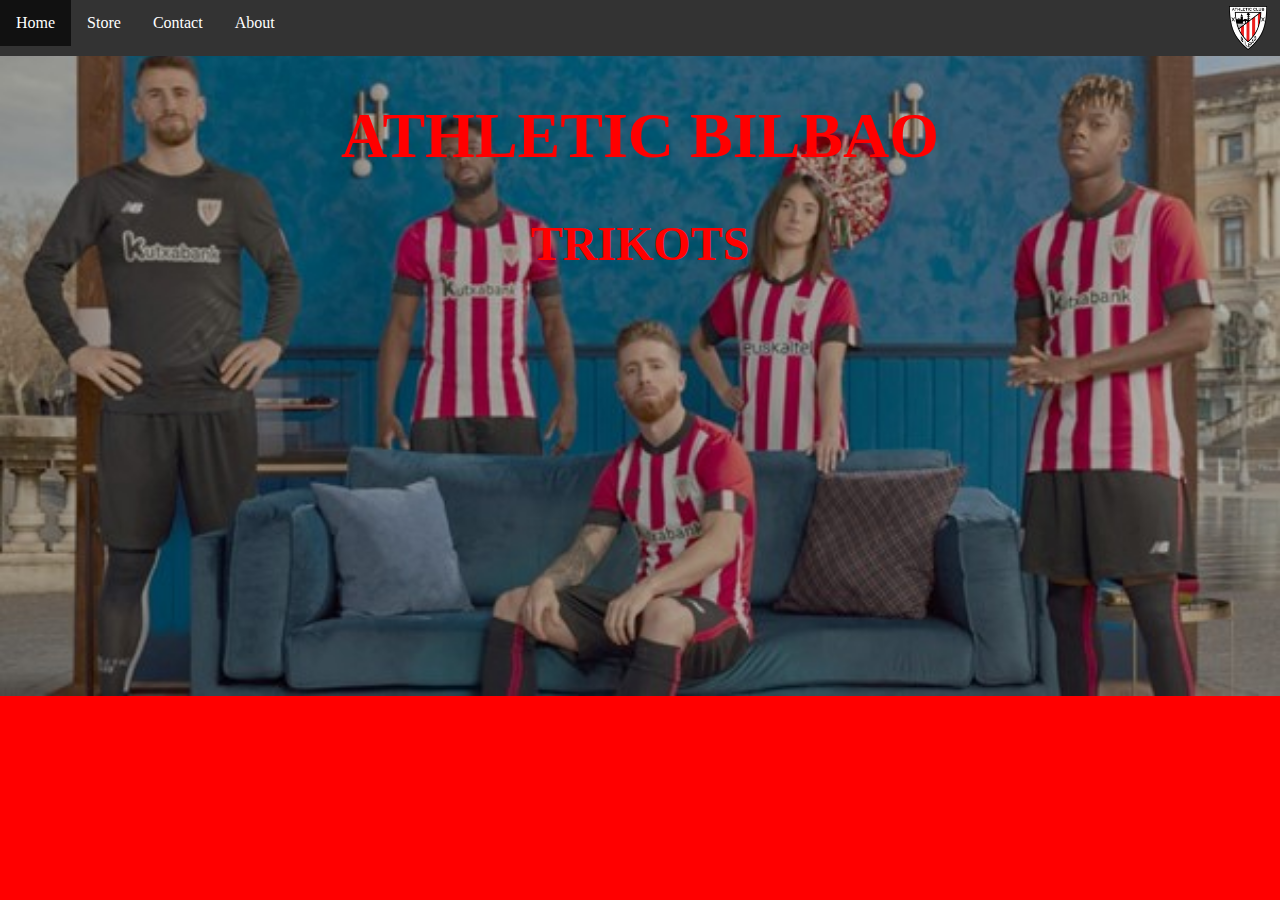
<file: Webshop/index.html>
<!DOCTYPE html>
<html lang="en">
<head>
    <meta charset="UTF-8">
    <meta http-equiv="X-UA-Compatible" content="IE=edge">
    <meta name="viewport" content="width=device-width, initial-scale=1.0">
    <link rel="stylesheet" href="/Webshop/style.css">
    <title>ATH-TRIKOTS</title>
</head>
<body class="bodyHome">
    <ul>
        <img src="/Webshop/image/Club_Athletic_Bilbao_logo.svg.png" class="logoNav">
        <li><a href="/Webshop/">Home</a></li>
        <li><a href="/Webshop/shop/">Store</a></li>
        <li><a href="/Webshop/contact/">Contact</a></li>
        <li><a href="/Webshop/about/">About</a></li>
    </ul>
    <div class="main">
        <h1>ATHLETIC BILBAO</h1>
        <h2>TRIKOTS</h2>
    </div>
</body>
</html>
</file>
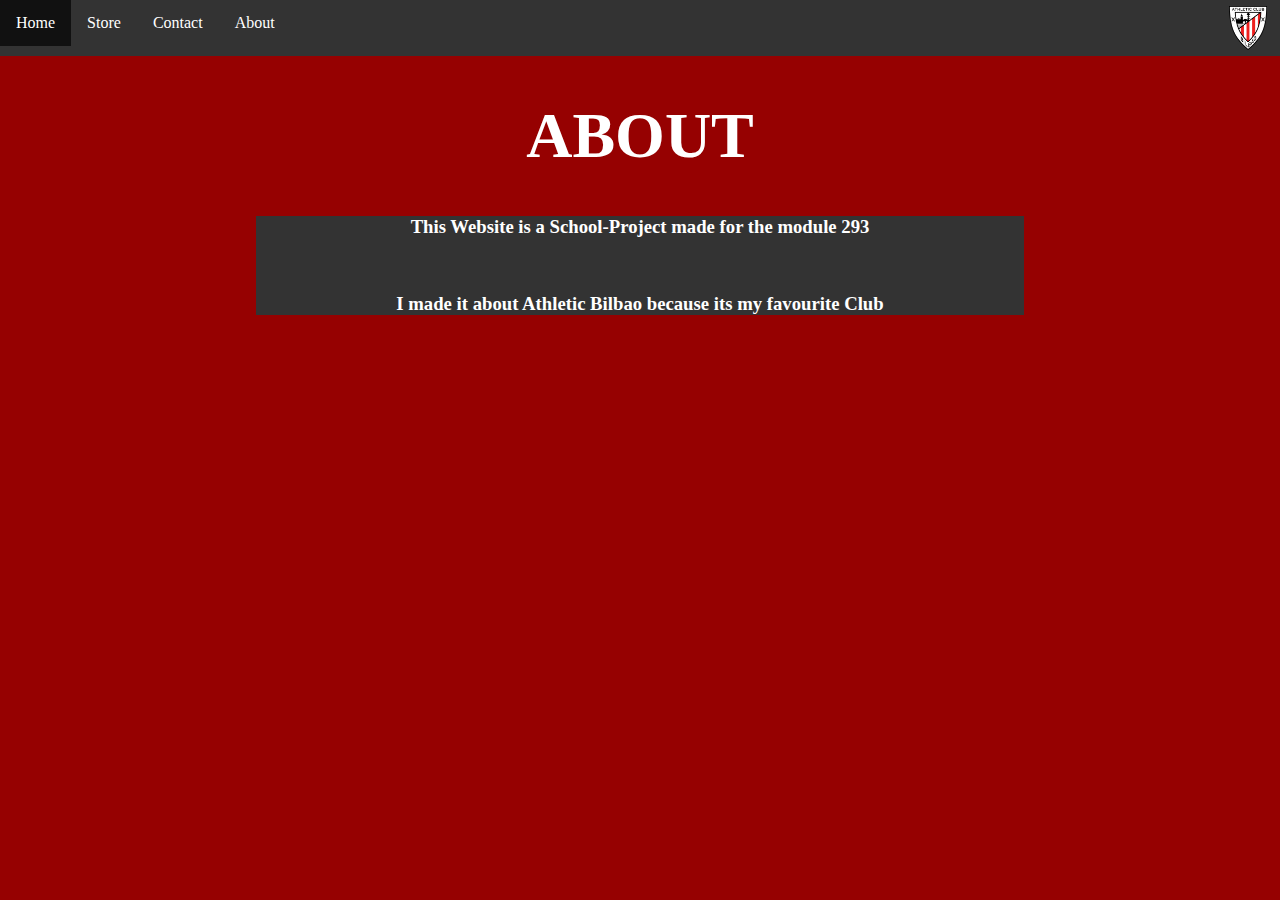
<file: Webshop/about/index.html>
<!DOCTYPE html>
<html lang="en">
<head>
    <meta charset="UTF-8">
    <meta http-equiv="X-UA-Compatible" content="IE=edge">
    <meta name="viewport" content="width=device-width, initial-scale=1.0">
    <link rel="stylesheet" href="/Webshop/style.css">
    <title>ATH-TRIKOTS</title>
</head>
<body class="formBody">
    <ul>
        <img src="/Webshop/image/Club_Athletic_Bilbao_logo.svg.png" class="logoNav">
        <li><a href="/Webshop/">Home</a></li>
        <li><a href="/Webshop/shop/">Store</a></li>
        <li><a href="/Webshop/contact/">Contact</a></li>
        <li><a href="/Webshop/about/">About</a></li>
    </ul>
    <h1 class="aboutTitle">ABOUT</h1>
<div class="aboutDiv">
    <h3 class="aboutText">This Website is a School-Project made for the module 293</h3><br>
    <h3 class="aboutText">I made it about Athletic Bilbao because its my favourite Club</h3>
</div>
</body>
</html>
</file>
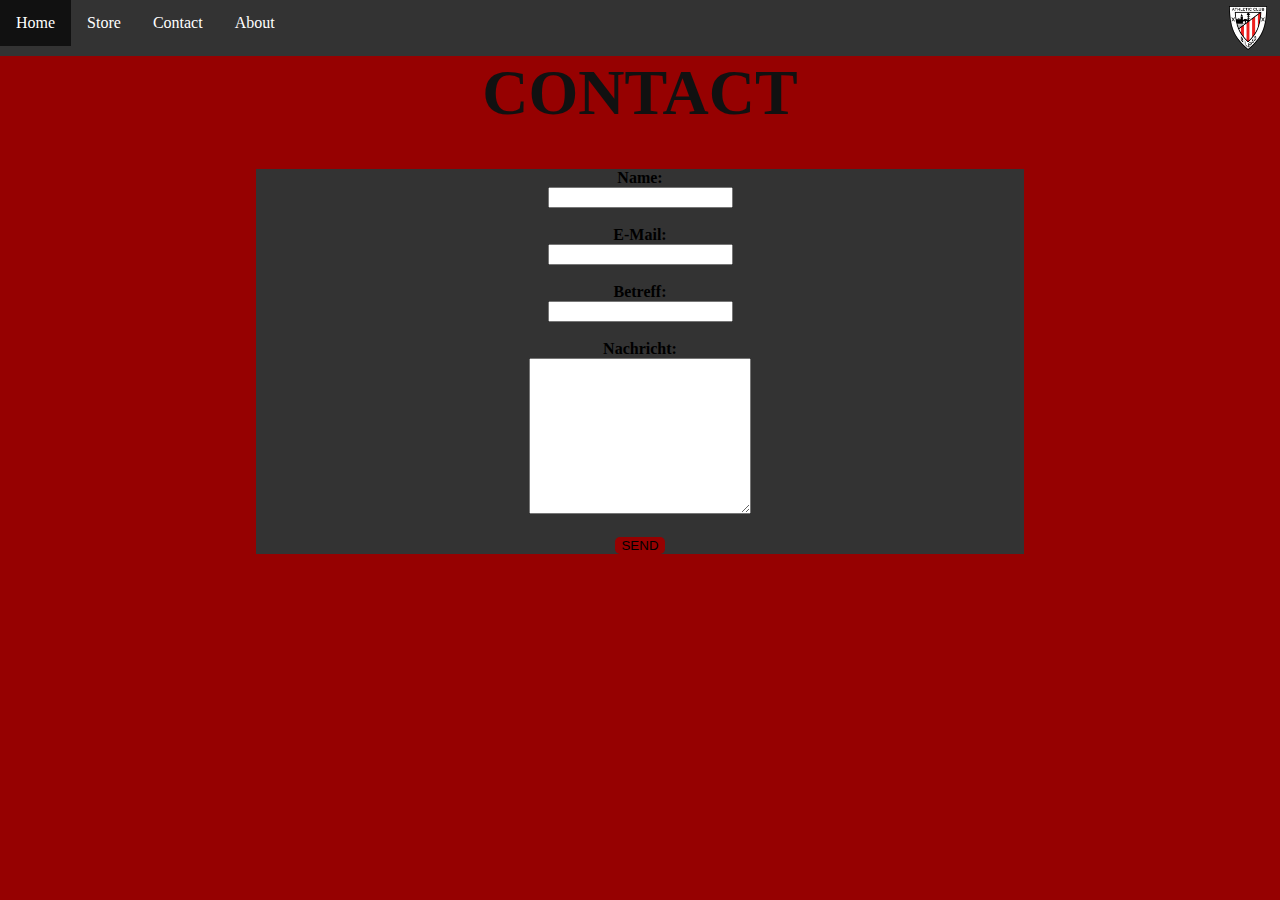
<file: Webshop/contact/index.html>
<!DOCTYPE html>
<html lang="en">
<head>
    <meta charset="UTF-8">
    <meta http-equiv="X-UA-Compatible" content="IE=edge">
    <meta name="viewport" content="width=device-width, initial-scale=1.0">
    <link rel="stylesheet" href="/Webshop/style.css">
    <title>ATH-TRIKOTS</title>
</head>
<body class="formBody">
    <ul>
        <img src="/Webshop/image/Club_Athletic_Bilbao_logo.svg.png" class="logoNav">
        <li><a href="/Webshop/">Home</a></li>
        <li><a href="/Webshop/shop/">Store</a></li>
        <li><a href="/Webshop/contact/">Contact</a></li>
        <li><a href="/Webshop/about/">About</a></li>
    </ul>
    <h1 class="formTitle">CONTACT</h1>
<div class="formDiv">
    <form method="post" action="send_email.php">
        <label for="Name"><b>Name:</b></label><br>
        <input type="text" id="Name" name="Name"><br><br>

        <label for="Email"><b>E-Mail:</b></label><br>
        <input type="text" id="Email" name="Email"><br><br>

        <label for="Betreff"><b>Betreff:</b></label><br>
        <input type="text" id="Betreff" name="Betreff"><br><br>

        <label for="Nachricht"><b>Nachricht:</b></label><br>
        <textarea id="Nachricht" name="Nachricht" rows="10" cols="25"></textarea> <br><br>

        <input type="submit" name="submit" value="SEND" class="formSend">
        </form>
    </div>
</body>
</html>
</file>
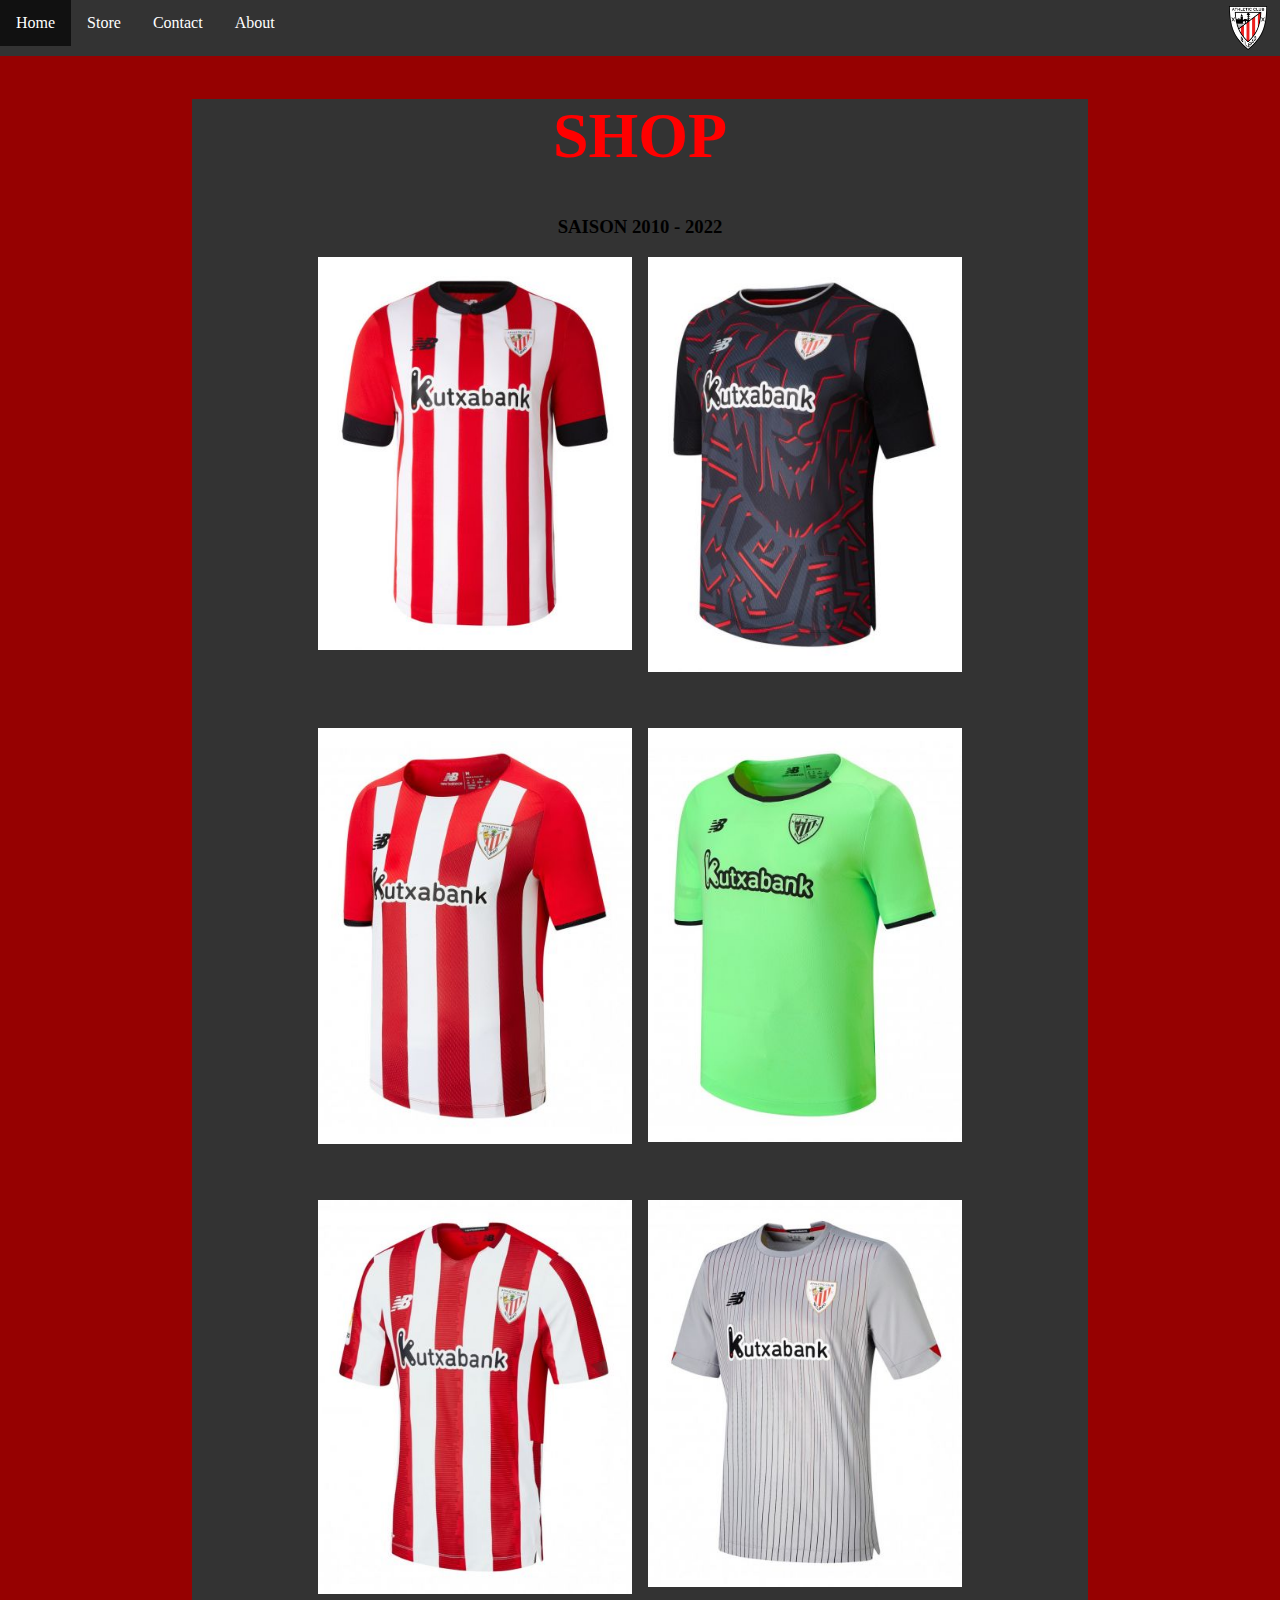
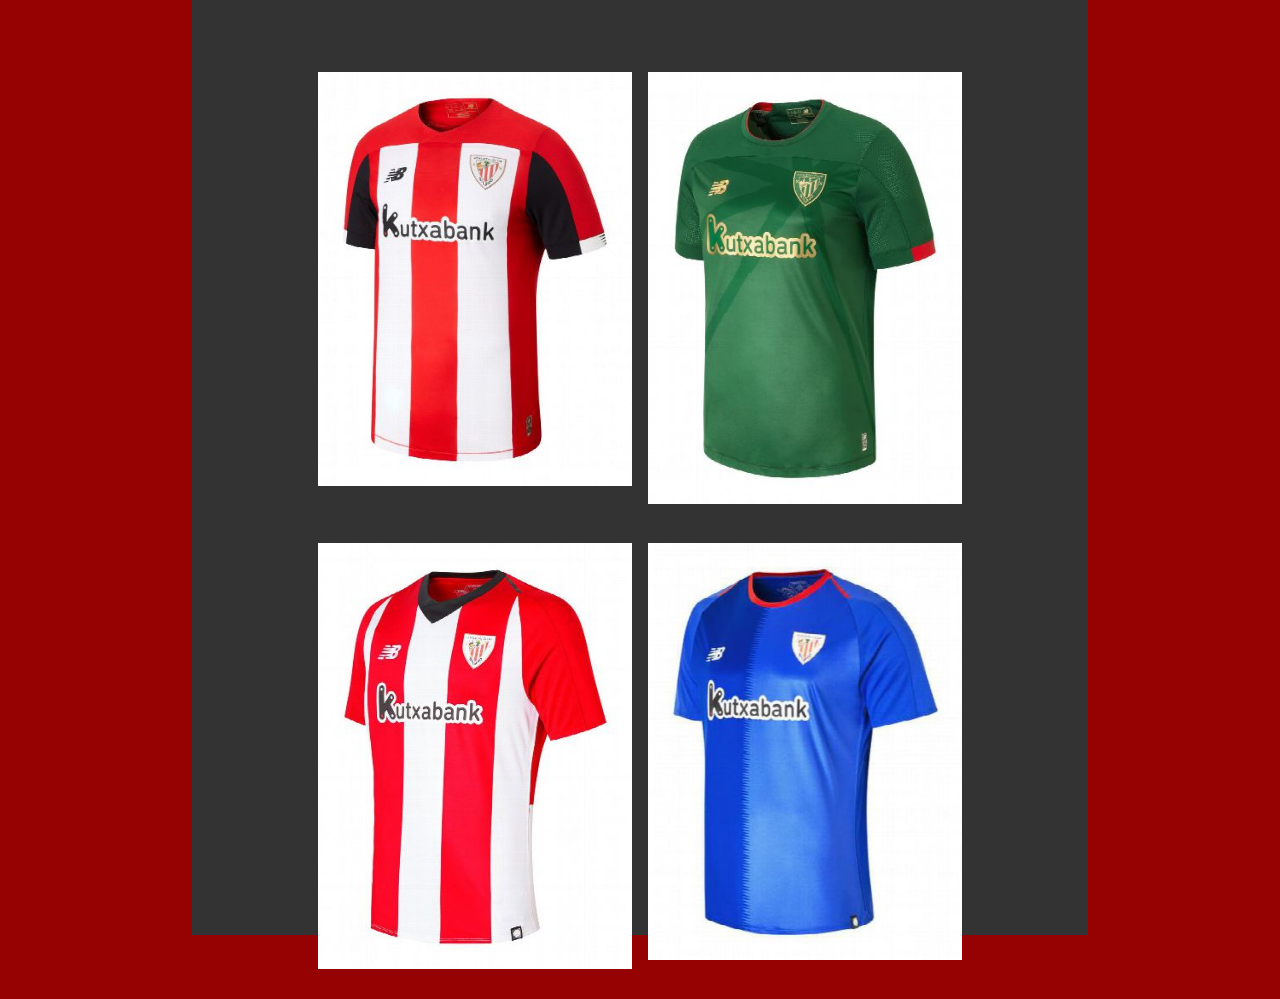
<file: Webshop/shop/index.html>
<!DOCTYPE html>
<html lang="en">
<head>
    <meta charset="UTF-8">
    <meta http-equiv="X-UA-Compatible" content="IE=edge">
    <meta name="viewport" content="width=device-width, initial-scale=1.0">
    <link rel="stylesheet" href="/Webshop/style.css">
    <title>ATH-TRIKOTS</title>
</head>
<body class="bodyShop">
    <header>
    <ul>
        <img src="/Webshop/image/Club_Athletic_Bilbao_logo.svg.png" class="logoNav">
            <li><a href="/Webshop/">Home</a></li>
            <li><a href="/Webshop/shop/">Store</a></li>
            <li><a href="/Webshop/contact/">Contact</a></li>
            <li><a href="/Webshop/about/">About</a></li>
        </ul>
    </header>
    <main class="shopMain">
        <div class="products">
            <h1>SHOP</h1>
            <h3>SAISON 2010 - 2022</h3>
            <div class="shop">
                <a href="/Webshop/shop/trikots/2223H.html"><img src="/Webshop/image/2223H.jpg"></a>
                <a href="/Webshop/shop/trikots/2223A.html"><img src="/Webshop/image/2223A.jpg"></a>
                <a href="/Webshop/shop/trikots/2122H.html"><img src="/Webshop/image/2122H.jpg"></a>
                <a href="/Webshop/shop/trikots/2122A.html"><img src="/Webshop/image/2122A.jpg"></a>
                <a href="/Webshop/shop/trikots/2021H.html"><img src="/Webshop/image/2021H.jpg"></a>
                <a href="/Webshop/shop/trikots/2021A.html"><img src="/Webshop/image/2021A.jpg"></a>
                <a href="/Webshop/shop/trikots/1920H.html"><img src="/Webshop/image/1920H.jpg"></a>
                <a href="/Webshop/shop/trikots/1920A.html"><img src="/Webshop/image/1920A.jpg"></a>
                <a href="/Webshop/shop/trikots/1819H.html"><img src="/Webshop/image/1819H.jpg"></a>
                <a href="/Webshop/shop/trikots/1819A.html"><img src="/Webshop/image/1819A.jpg"></a>
            </div>
        </div>
    </main>
</body>
</html>
</file>
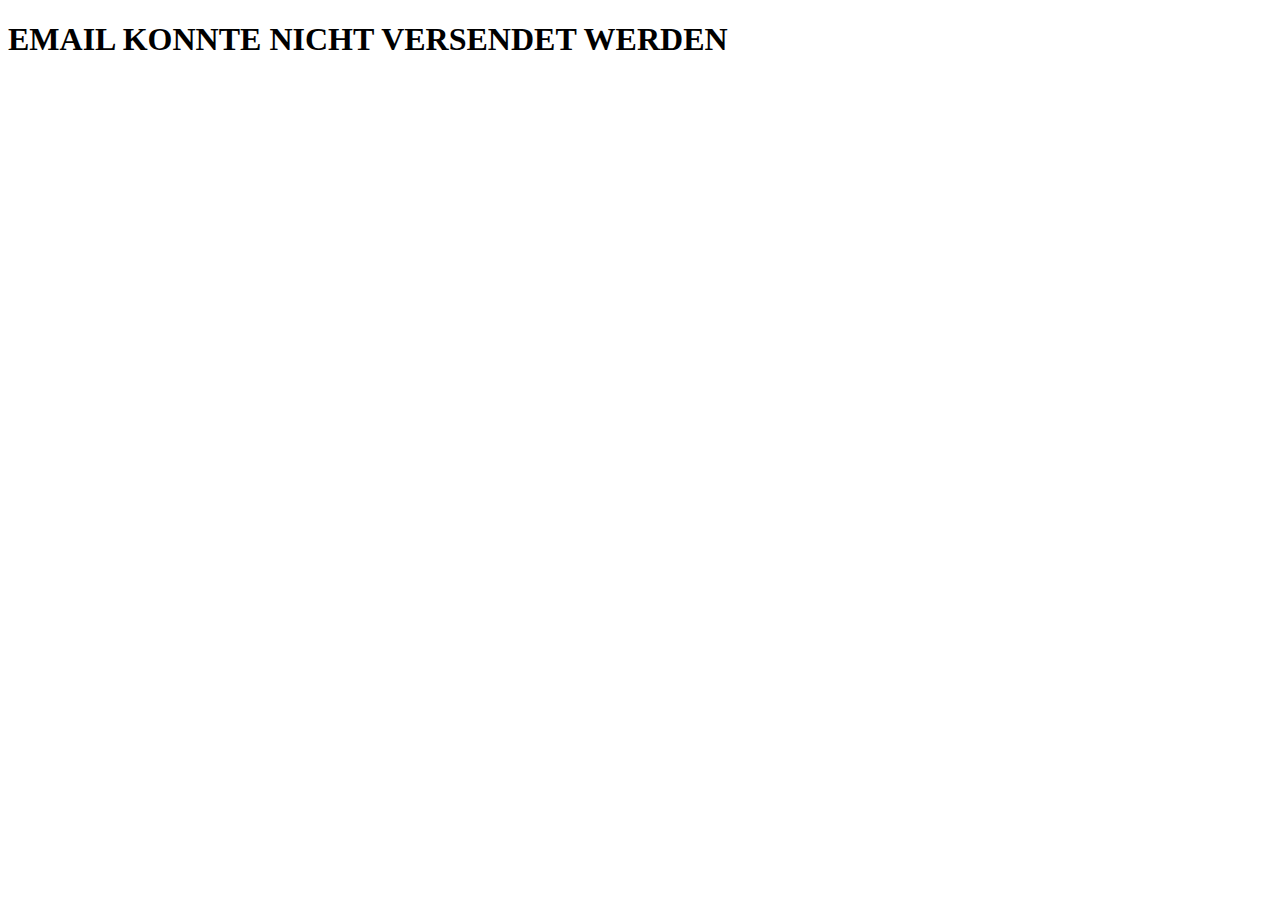
<file: Webshop/contact/fehler.html>
<!DOCTYPE html>
<html lang="en">
<head>
    <meta charset="UTF-8">
    <meta http-equiv="X-UA-Compatible" content="IE=edge">
    <meta name="viewport" content="width=device-width, initial-scale=1.0">
    <title>FEHLER</title>
</head>
<body>
    <h1>EMAIL KONNTE NICHT VERSENDET WERDEN</h1>
</body>
</html>
</file>
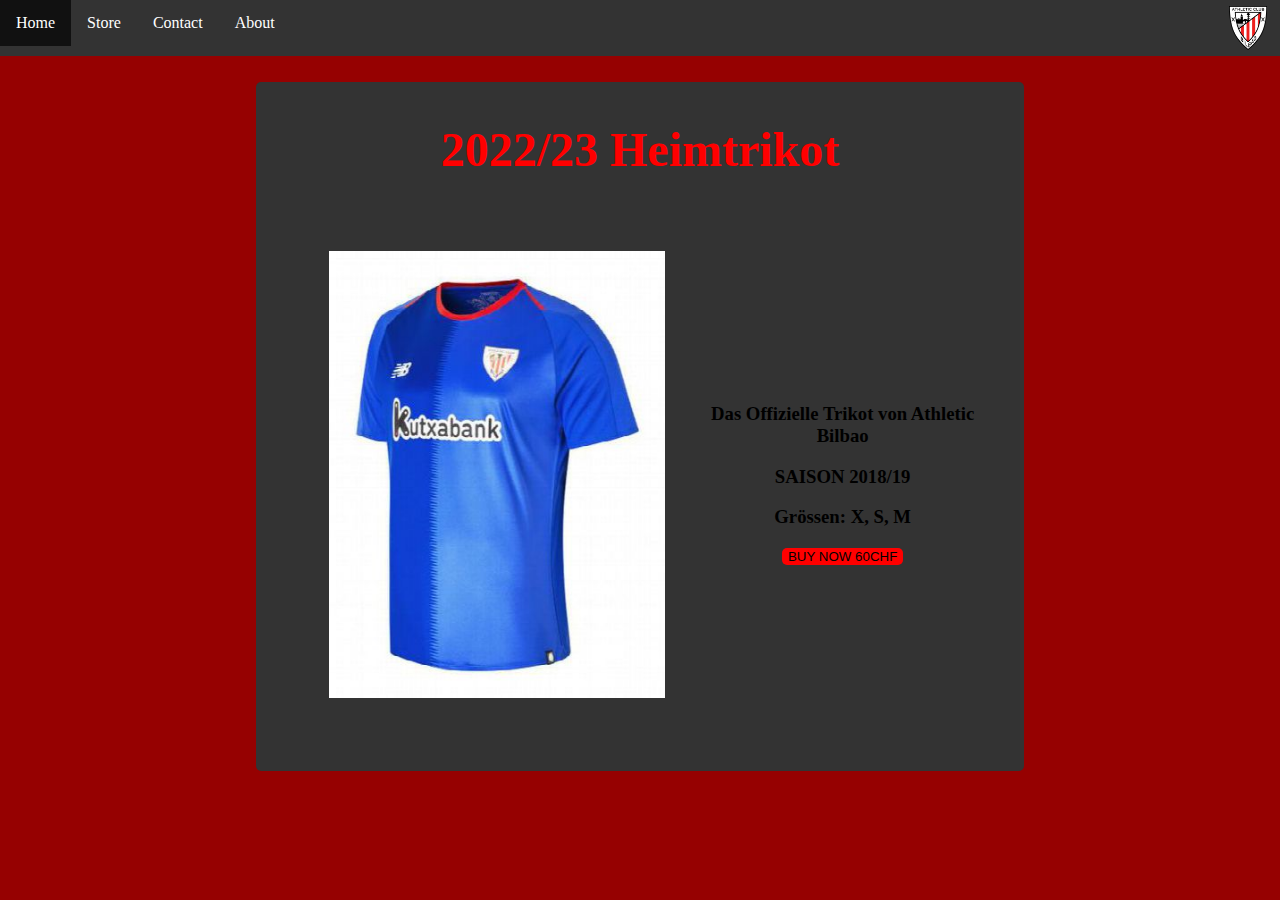
<file: Webshop/shop/trikots/1819A.html>
<!DOCTYPE html>
<html lang="en">
<head>
    <meta charset="UTF-8">
    <meta http-equiv="X-UA-Compatible" content="IE=edge">
    <meta name="viewport" content="width=device-width, initial-scale=1.0">
    <link rel="stylesheet" href="/Webshop/style.css">
    <title>ATH-TRIKOTS</title>
</head>
<body class="trikotBody">
    <header>
        <ul>
            <img src="/Webshop/image/Club_Athletic_Bilbao_logo.svg.png" class="logoNav">
            <li><a href="/Webshop/">Home</a></li>
            <li><a href="/Webshop/shop/">Store</a></li>
            <li><a href="/Webshop/contact/">Contact</a></li>
            <li><a href="/Webshop/about/">About</a></li>
            </ul>
    </header>

    <div class="buy">
        <h2>2022/23 Heimtrikot</h2>
        <div class="buydesc">
            <img class="trikot" src="/Webshop/image/1819A.jpg">
            <div class="desctext">
                <h3>Das Offizielle Trikot von Athletic Bilbao</h3>
                <h3>SAISON 2018/19</h3>
                <h3>Grössen: X, S, M</h4>
                <button class="buybutton">BUY NOW 60CHF</button>
            </div>
        </div>
    </div>
</body>
</html>
</file>
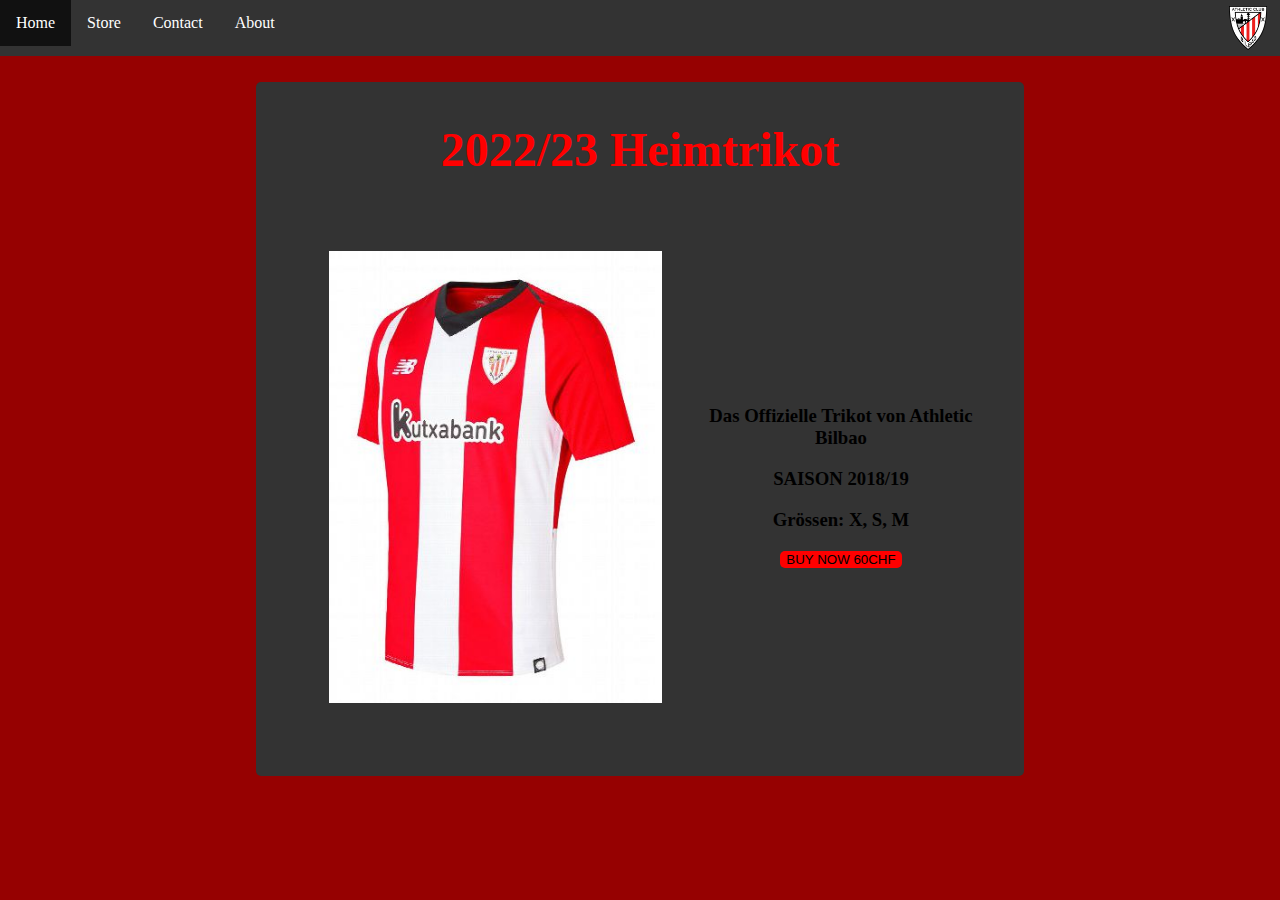
<file: Webshop/shop/trikots/1819H.html>
<!DOCTYPE html>
<html lang="en">
<head>
    <meta charset="UTF-8">
    <meta http-equiv="X-UA-Compatible" content="IE=edge">
    <meta name="viewport" content="width=device-width, initial-scale=1.0">
    <link rel="stylesheet" href="/Webshop/style.css">
    <title>ATH-TRIKOTS</title>
</head>
<body class="trikotBody">
    <header>
        <ul>
            <img src="/Webshop/image/Club_Athletic_Bilbao_logo.svg.png" class="logoNav">
            <li><a href="/Webshop/">Home</a></li>
            <li><a href="/Webshop/shop/">Store</a></li>
            <li><a href="/Webshop/contact/">Contact</a></li>
            <li><a href="/Webshop/about/">About</a></li>
            </ul>
    </header>

    <div class="buy">
        <h2>2022/23 Heimtrikot</h2>
        <div class="buydesc">
            <img class="trikot" src="/Webshop/image/1819H.jpg">
            <div class="desctext">
                <h3>Das Offizielle Trikot von Athletic Bilbao</h3>
                <h3>SAISON 2018/19</h3>
                <h3>Grössen: X, S, M</h4>
                <button class="buybutton">BUY NOW 60CHF</button>
            </div>
        </div>
    </div>
</body>
</html>
</file>
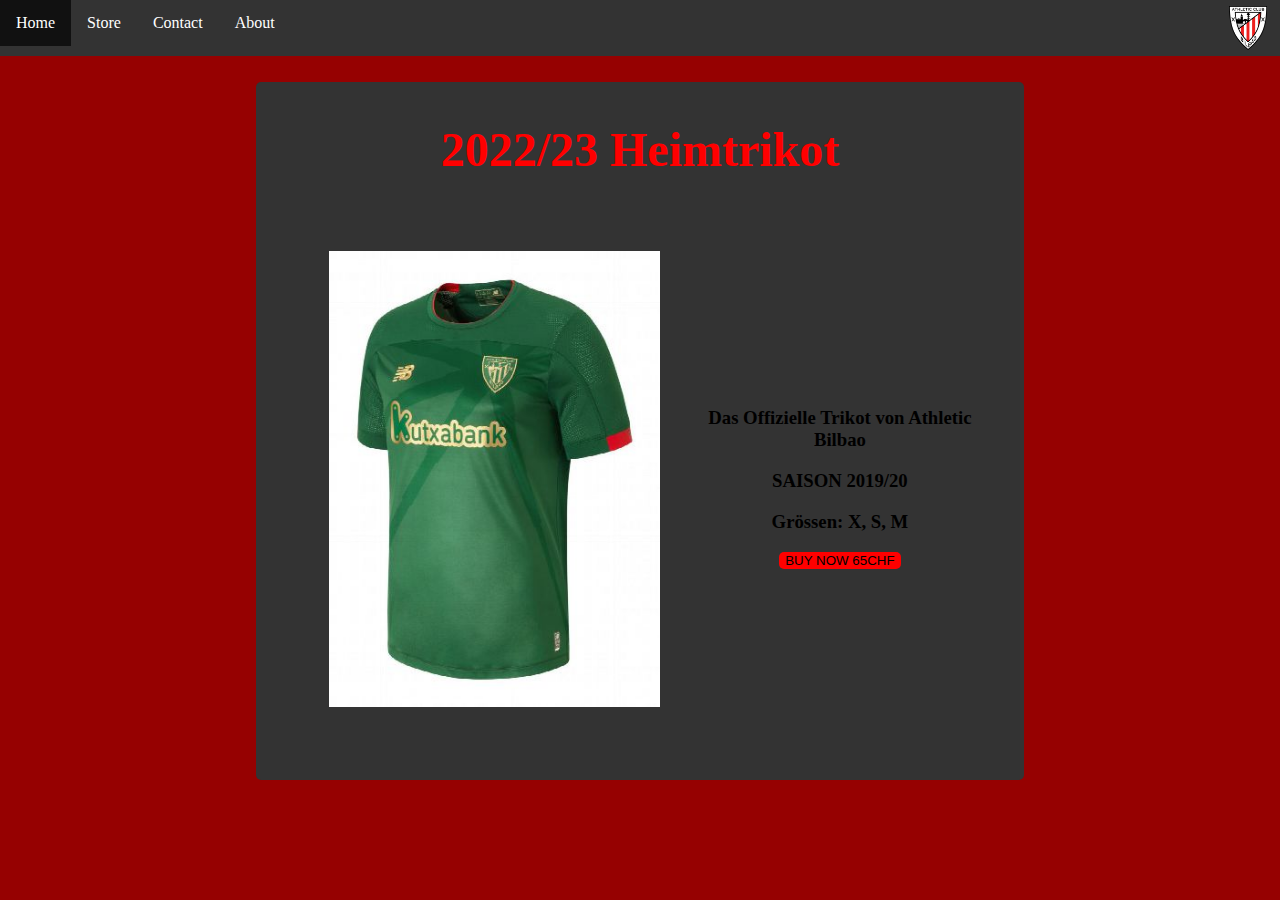
<file: Webshop/shop/trikots/1920A.html>
<!DOCTYPE html>
<html lang="en">
<head>
    <meta charset="UTF-8">
    <meta http-equiv="X-UA-Compatible" content="IE=edge">
    <meta name="viewport" content="width=device-width, initial-scale=1.0">
    <link rel="stylesheet" href="/Webshop/style.css">
    <title>ATH-TRIKOTS</title>
</head>
<body class="trikotBody">
    <header>
        <ul>
            <img src="/Webshop/image/Club_Athletic_Bilbao_logo.svg.png" class="logoNav">
            <li><a href="/Webshop/">Home</a></li>
            <li><a href="/Webshop/shop/">Store</a></li>
            <li><a href="/Webshop/contact/">Contact</a></li>
            <li><a href="/Webshop/about/">About</a></li>
            </ul>
    </header>

    <div class="buy">
        <h2>2022/23 Heimtrikot</h2>
        <div class="buydesc">
            <img class="trikot" src="/Webshop/image/1920A.jpg">
            <div class="desctext">
                <h3>Das Offizielle Trikot von Athletic Bilbao</h3>
                <h3>SAISON 2019/20</h3>
                <h3>Grössen: X, S, M</h4>
                <button class="buybutton">BUY NOW 65CHF</button>
            </div>
        </div>
    </div>
</body>
</html>
</file>
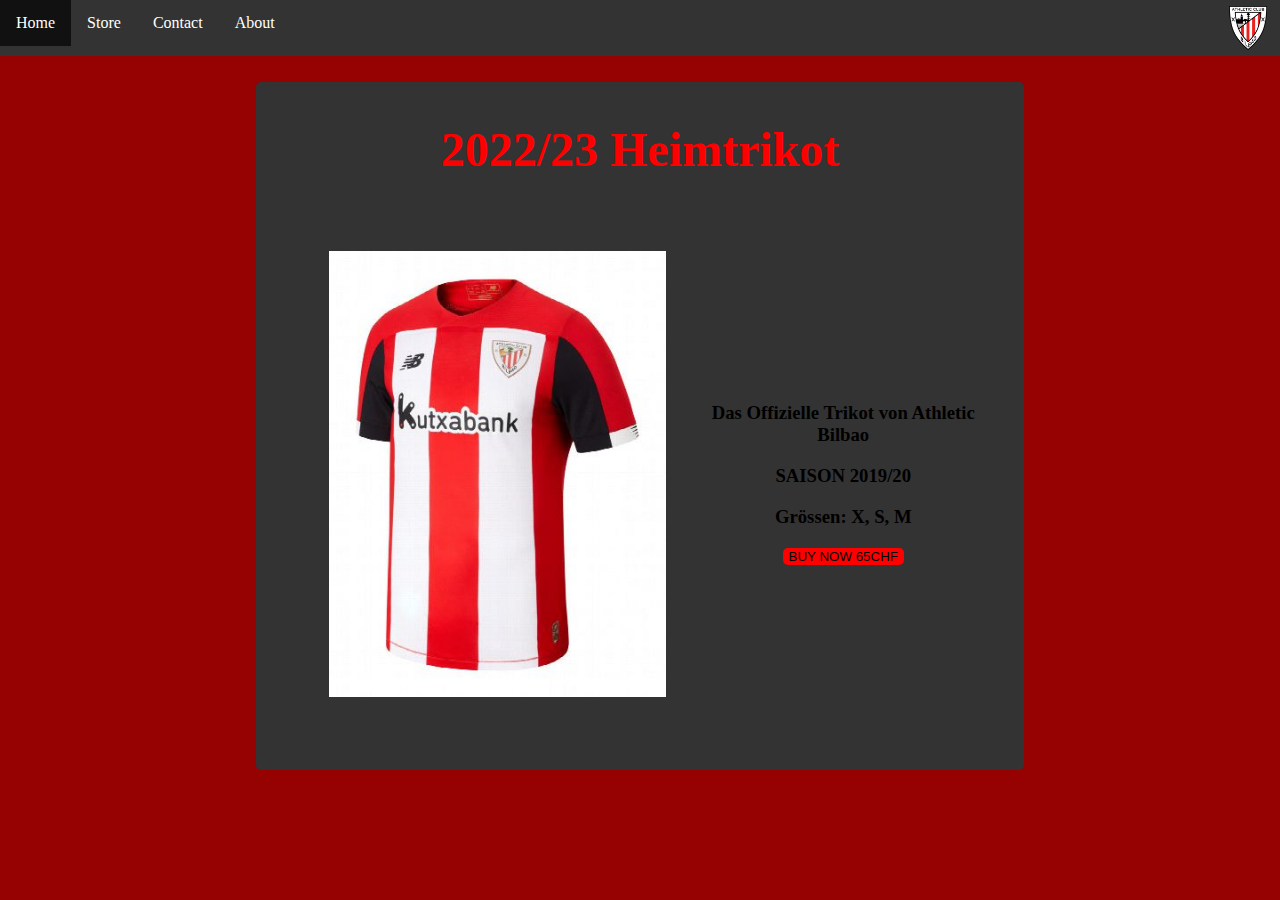
<file: Webshop/shop/trikots/1920H.html>
<!DOCTYPE html>
<html lang="en">
<head>
    <meta charset="UTF-8">
    <meta http-equiv="X-UA-Compatible" content="IE=edge">
    <meta name="viewport" content="width=device-width, initial-scale=1.0">
    <link rel="stylesheet" href="/Webshop/style.css">
    <title>ATH-TRIKOTS</title>
</head>
<body class="trikotBody">
    <header>
        <ul>
            <img src="/Webshop/image/Club_Athletic_Bilbao_logo.svg.png" class="logoNav">
            <li><a href="/Webshop/">Home</a></li>
            <li><a href="/Webshop/shop/">Store</a></li>
            <li><a href="/Webshop/contact/">Contact</a></li>
            <li><a href="/Webshop/about/">About</a></li>
            </ul>
    </header>

    <div class="buy">
        <h2>2022/23 Heimtrikot</h2>
        <div class="buydesc">
            <img class="trikot" src="/Webshop/image/1920H.jpg">
            <div class="desctext">
                <h3>Das Offizielle Trikot von Athletic Bilbao</h3>
                <h3>SAISON 2019/20</h3>
                <h3>Grössen: X, S, M</h4>
                <button class="buybutton">BUY NOW 65CHF</button>
            </div>
        </div>
    </div>
</body>
</html>
</file>
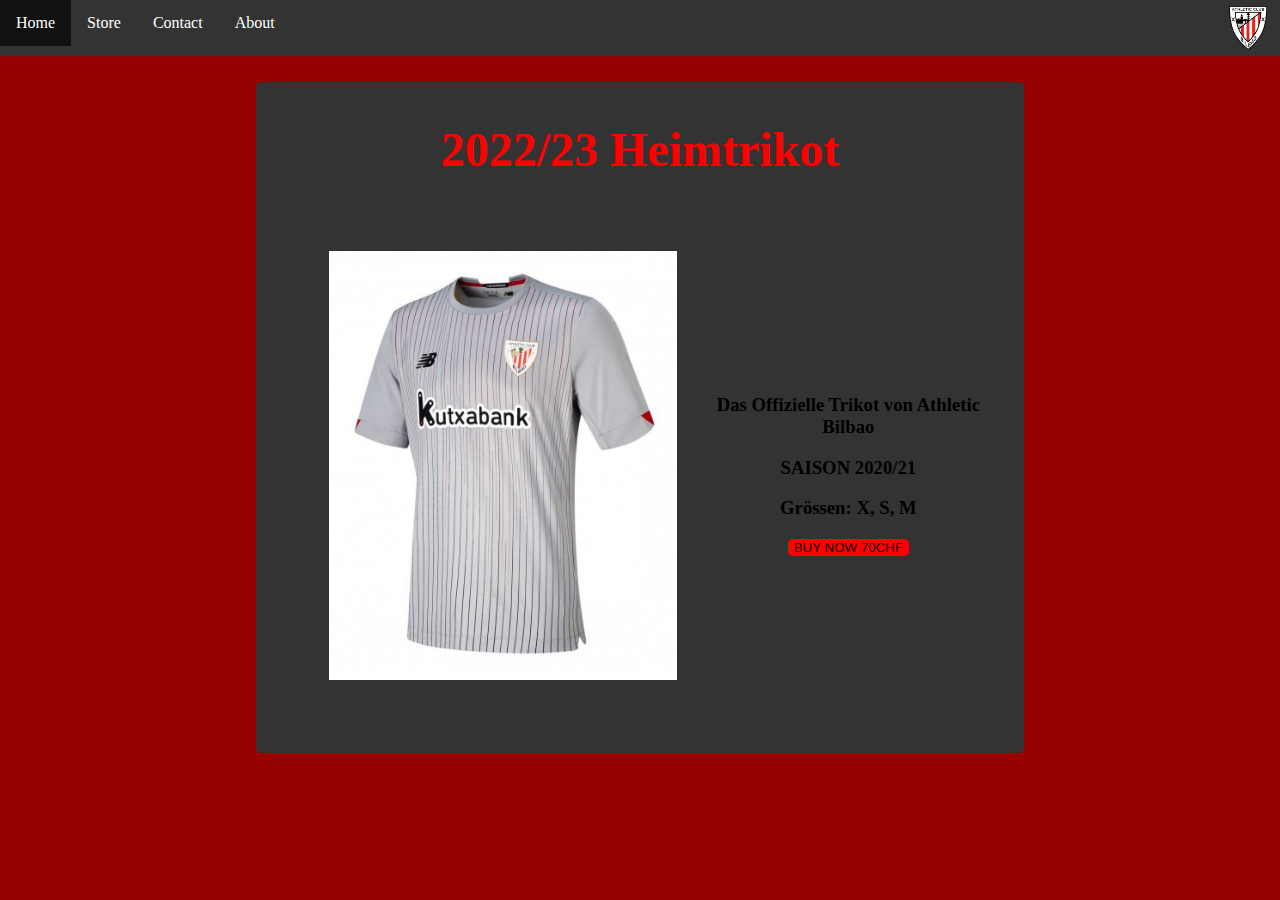
<file: Webshop/shop/trikots/2021A.html>
<!DOCTYPE html>
<html lang="en">
<head>
    <meta charset="UTF-8">
    <meta http-equiv="X-UA-Compatible" content="IE=edge">
    <meta name="viewport" content="width=device-width, initial-scale=1.0">
    <link rel="stylesheet" href="/Webshop/style.css">
    <title>ATH-TRIKOTS</title>
</head>
<body class="trikotBody">
    <header>
        <ul>
            <img src="/Webshop/image/Club_Athletic_Bilbao_logo.svg.png" class="logoNav">
            <li><a href="/Webshop/">Home</a></li>
            <li><a href="/Webshop/shop/">Store</a></li>
            <li><a href="/Webshop/contact/">Contact</a></li>
            <li><a href="/Webshop/about/">About</a></li>
            </ul>
    </header>

    <div class="buy">
        <h2>2022/23 Heimtrikot</h2>
        <div class="buydesc">
            <img class="trikot" src="/Webshop/image/2021A.jpg">
            <div class="desctext">
                <h3>Das Offizielle Trikot von Athletic Bilbao</h3>
                <h3>SAISON 2020/21</h3>
                <h3>Grössen: X, S, M</h4>
                <button class="buybutton">BUY NOW 70CHF</button>
            </div>
        </div>
    </div>
</body>
</html>
</file>
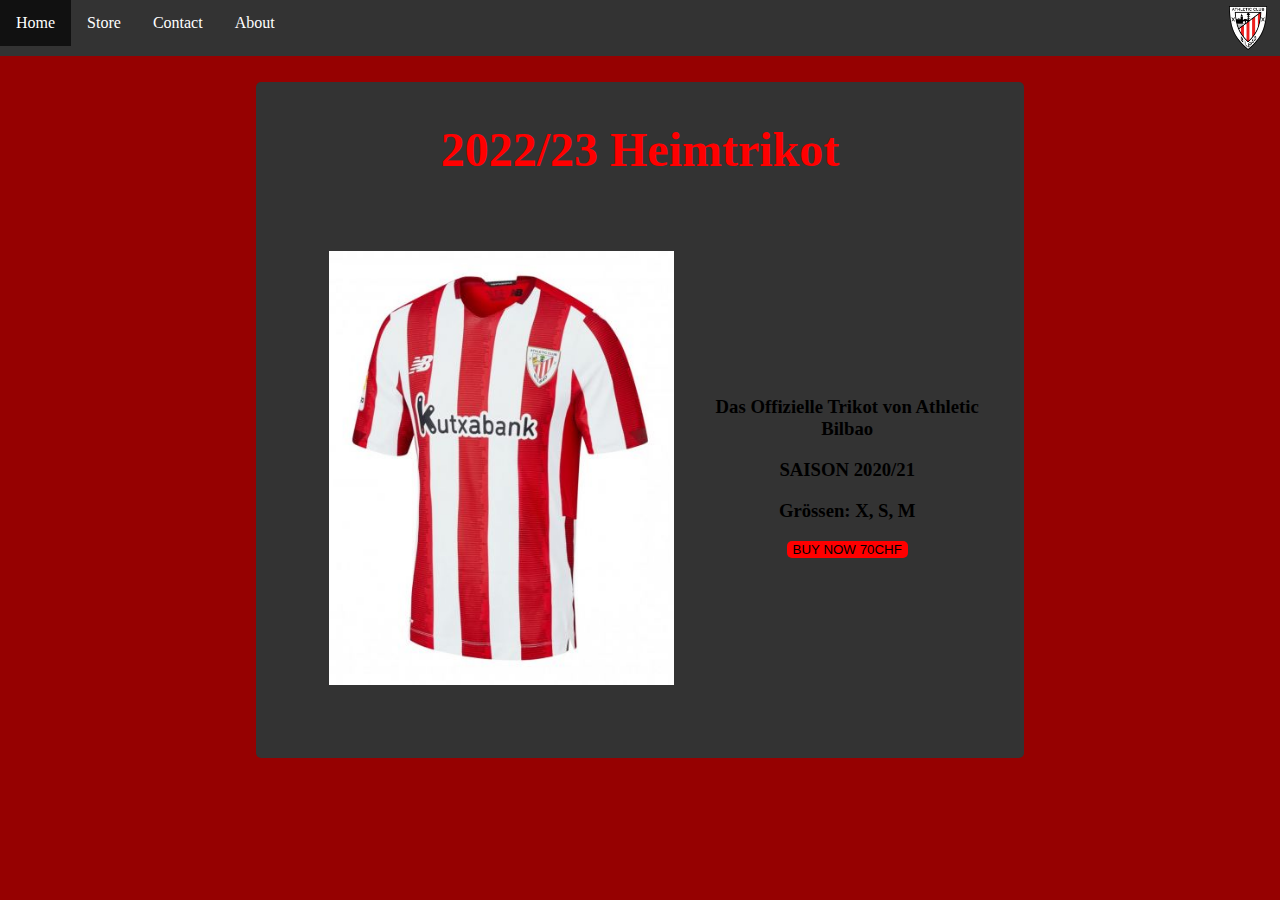
<file: Webshop/shop/trikots/2021H.html>
<!DOCTYPE html>
<html lang="en">
<head>
    <meta charset="UTF-8">
    <meta http-equiv="X-UA-Compatible" content="IE=edge">
    <meta name="viewport" content="width=device-width, initial-scale=1.0">
    <link rel="stylesheet" href="/Webshop/style.css">
    <title>ATH-TRIKOTS</title>
</head>
<body class="trikotBody">
    <header>
        <ul>
            <img src="/Webshop/image/Club_Athletic_Bilbao_logo.svg.png" class="logoNav">
            <li><a href="/Webshop/">Home</a></li>
            <li><a href="/Webshop/shop/">Store</a></li>
            <li><a href="/Webshop/contact/">Contact</a></li>
            <li><a href="/Webshop/about/">About</a></li>
            </ul>
    </header>

    <div class="buy">
        <h2>2022/23 Heimtrikot</h2>
        <div class="buydesc">
            <img class="trikot" src="/Webshop/image/2021H.jpg">
            <div class="desctext">
                <h3>Das Offizielle Trikot von Athletic Bilbao</h3>
                <h3>SAISON 2020/21</h3>
                <h3>Grössen: X, S, M</h4>
                <button class="buybutton">BUY NOW 70CHF</button>
            </div>
        </div>
    </div>
</body>
</html>
</file>
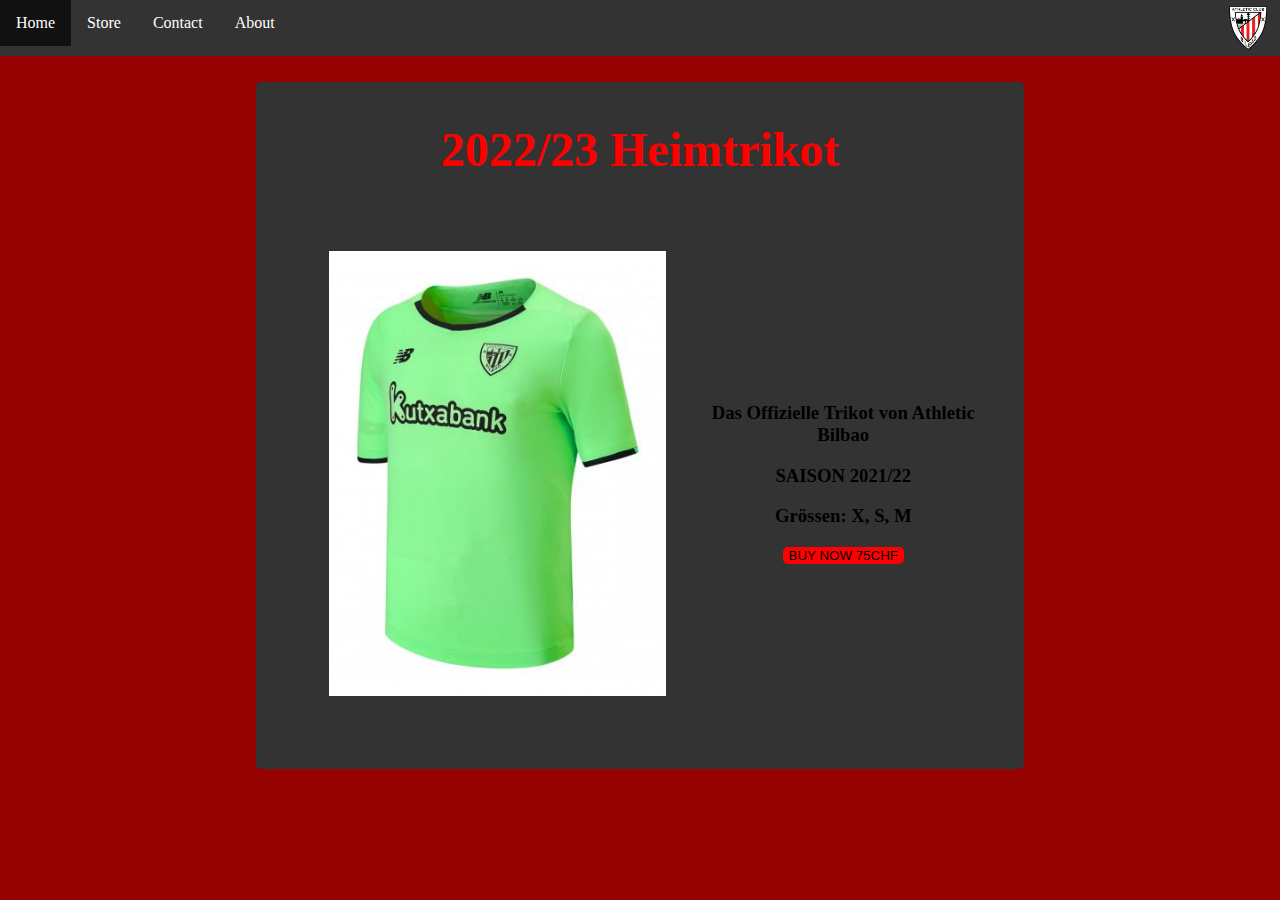
<file: Webshop/shop/trikots/2122A.html>
<!DOCTYPE html>
<html lang="en">
<head>
    <meta charset="UTF-8">
    <meta http-equiv="X-UA-Compatible" content="IE=edge">
    <meta name="viewport" content="width=device-width, initial-scale=1.0">
    <link rel="stylesheet" href="/Webshop/style.css">
    <title>ATH-TRIKOTS</title>
</head>
<body class="trikotBody">
    <header>
        <ul>
            <img src="/Webshop/image/Club_Athletic_Bilbao_logo.svg.png" class="logoNav">
            <li><a href="/Webshop/">Home</a></li>
            <li><a href="/Webshop/shop/">Store</a></li>
            <li><a href="/Webshop/contact/">Contact</a></li>
            <li><a href="/Webshop/about/">About</a></li>
            </ul>
    </header>

    <div class="buy">
        <h2>2022/23 Heimtrikot</h2>
        <div class="buydesc">
            <img class="trikot" src="/Webshop/image/2122A.jpg">
            <div class="desctext">
                <h3>Das Offizielle Trikot von Athletic Bilbao</h3>
                <h3>SAISON 2021/22</h3>
                <h3>Grössen: X, S, M</h4>
                <button class="buybutton">BUY NOW 75CHF</button>
            </div>
        </div>
    </div>
</body>
</html>
</file>
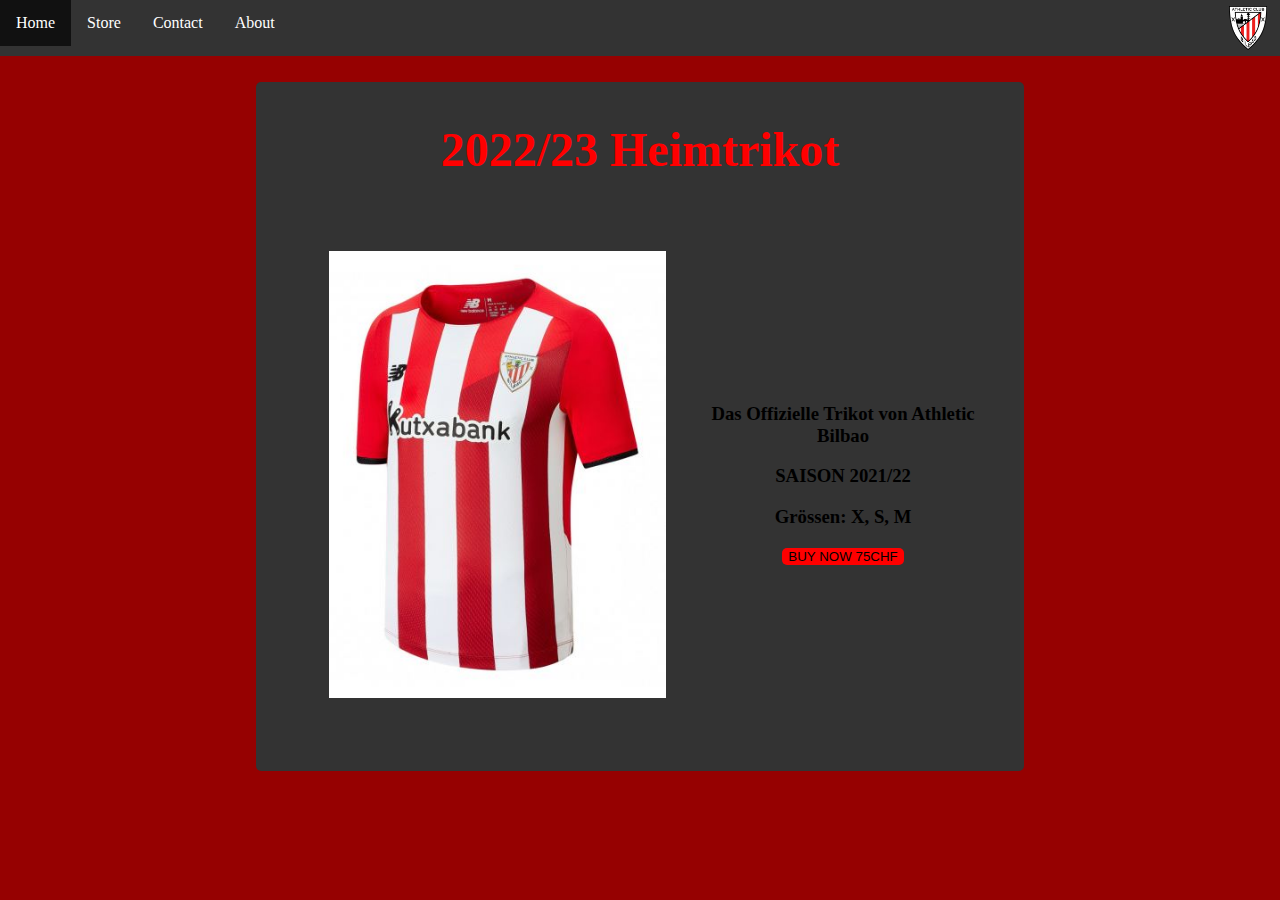
<file: Webshop/shop/trikots/2122H.html>
<!DOCTYPE html>
<html lang="en">
<head>
    <meta charset="UTF-8">
    <meta http-equiv="X-UA-Compatible" content="IE=edge">
    <meta name="viewport" content="width=device-width, initial-scale=1.0">
    <link rel="stylesheet" href="/Webshop/style.css">
    <title>ATH-TRIKOTS</title>
</head>
<body class="trikotBody">
    <header>
        <ul>
            <img src="/Webshop/image/Club_Athletic_Bilbao_logo.svg.png" class="logoNav">
            <li><a href="/Webshop/">Home</a></li>
            <li><a href="/Webshop/shop/">Store</a></li>
            <li><a href="/Webshop/contact/">Contact</a></li>
            <li><a href="/Webshop/about/">About</a></li>
            </ul>
    </header>

    <div class="buy">
        <h2>2022/23 Heimtrikot</h2>
        <div class="buydesc">
            <img class="trikot" src="/Webshop/image/2122H.jpg">
            <div class="desctext">
                <h3>Das Offizielle Trikot von Athletic Bilbao</h3>
                <h3>SAISON 2021/22</h3>
                <h3>Grössen: X, S, M</h4>
                <button class="buybutton">BUY NOW 75CHF</button>
            </div>
        </div>
    </div>
</body>
</html>
</file>
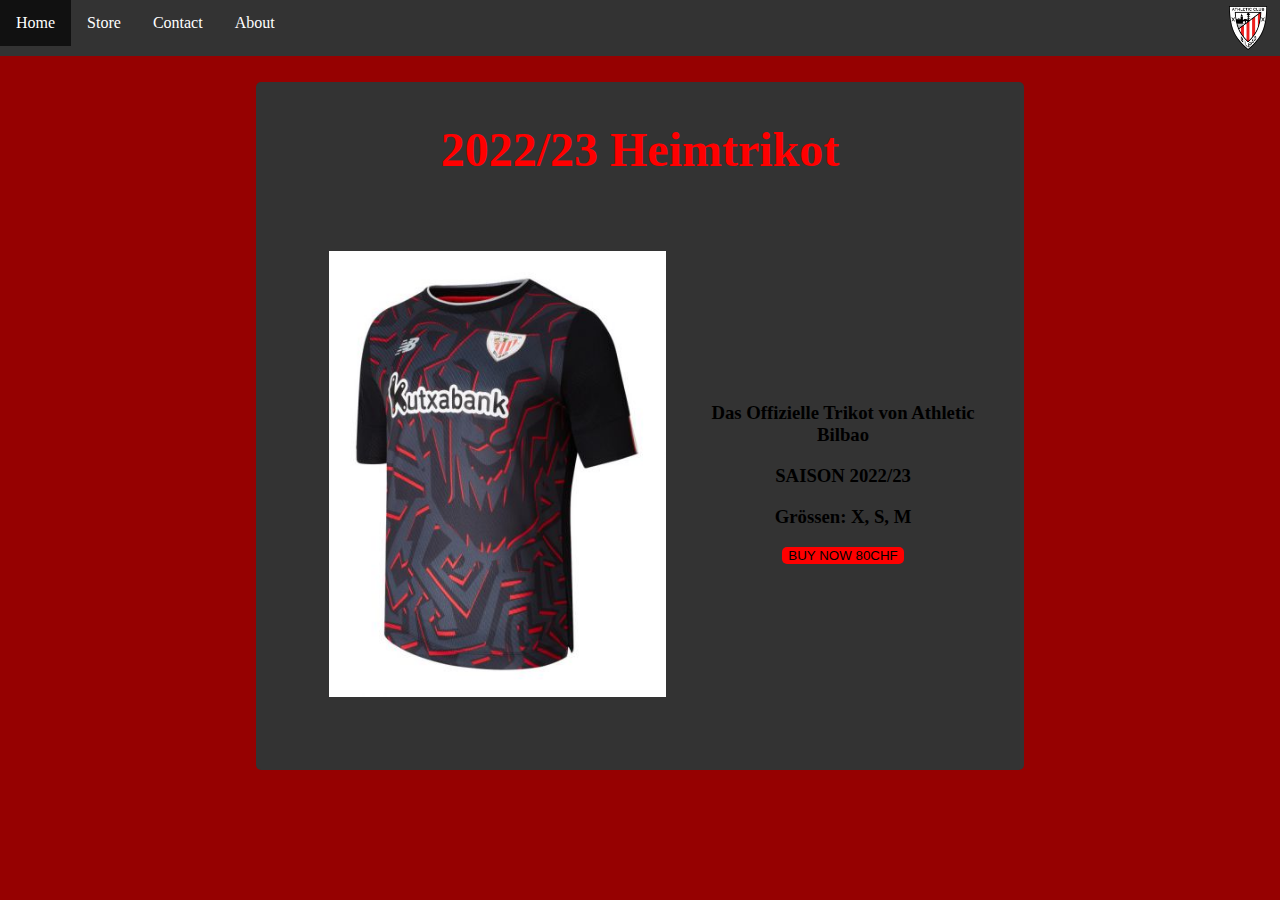
<file: Webshop/shop/trikots/2223A.html>
<!DOCTYPE html>
<html lang="en">
<head>
    <meta charset="UTF-8">
    <meta http-equiv="X-UA-Compatible" content="IE=edge">
    <meta name="viewport" content="width=device-width, initial-scale=1.0">
    <link rel="stylesheet" href="/Webshop/style.css">
    <title>ATH-TRIKOTS</title>
</head>
<body class="trikotBody">
    <header>
        <ul>
            <img src="/Webshop/image/Club_Athletic_Bilbao_logo.svg.png" class="logoNav">
            <li><a href="/Webshop/">Home</a></li>
            <li><a href="/Webshop/shop/">Store</a></li>
            <li><a href="/Webshop/contact/">Contact</a></li>
            <li><a href="/Webshop/about/">About</a></li>
            </ul>
    </header>

    <div class="buy">
        <h2>2022/23 Heimtrikot</h2>
        <div class="buydesc">
            <img class="trikot" src="/Webshop/image/2223A.jpg">
            <div class="desctext">
                <h3>Das Offizielle Trikot von Athletic Bilbao</h3>
                <h3>SAISON 2022/23</h3>
                <h3>Grössen: X, S, M</h4>
                <button class="buybutton">BUY NOW 80CHF</button>
            </div>
        </div>
    </div>
</body>
</html>
</file>
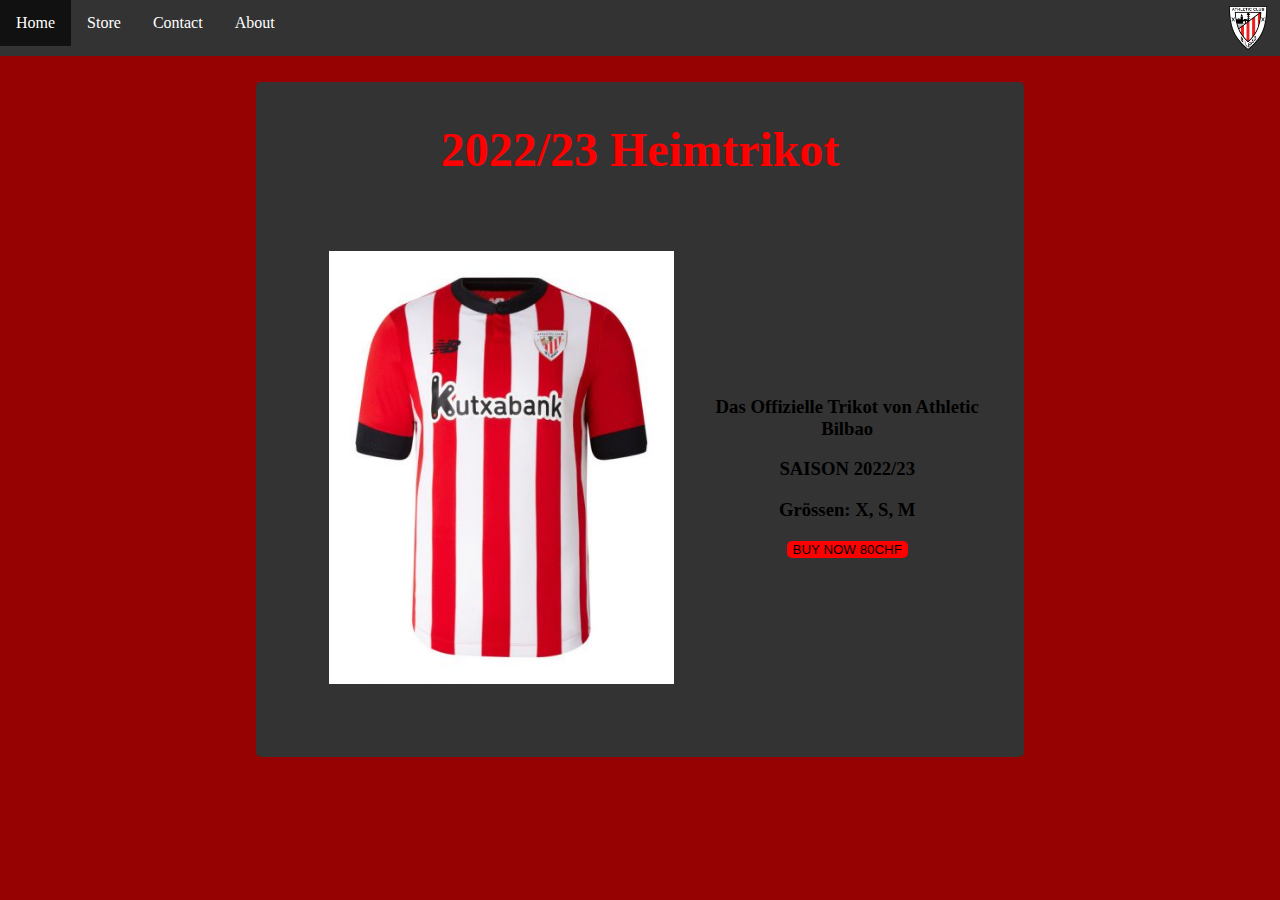
<file: Webshop/shop/trikots/2223H.html>
<!DOCTYPE html>
<html lang="en">
<head>
    <meta charset="UTF-8">
    <meta http-equiv="X-UA-Compatible" content="IE=edge">
    <meta name="viewport" content="width=device-width, initial-scale=1.0">
    <link rel="stylesheet" href="/Webshop/style.css">
    <title>ATH-TRIKOTS</title>
</head>
<body class="trikotBody">
    <header>
        <ul>
            <img src="/Webshop/image/Club_Athletic_Bilbao_logo.svg.png" class="logoNav">
            <li><a href="/Webshop/">Home</a></li>
            <li><a href="/Webshop/shop/">Store</a></li>
            <li><a href="/Webshop/contact/">Contact</a></li>
            <li><a href="/Webshop/about/">About</a></li>
            </ul>
    </header>

    <div class="buy">
        <h2>2022/23 Heimtrikot</h2>
        <div class="buydesc">
            <img class="trikot" src="/Webshop/image/2223H.jpg">
            <div class="desctext">
                <h3>Das Offizielle Trikot von Athletic Bilbao</h3>
                <h3>SAISON 2022/23</h3>
                <h3>Grössen: X, S, M</h4>
                <button class="buybutton">BUY NOW 80CHF</button>
            </div>
        </div>
    </div>
</body>
</html>
</file>
<file: Webshop/style.css>
ul {
    list-style-type: none;
    margin: 0;
    padding: 0;
    overflow: hidden;
    background-color: #333;
}

li {
    float: left;
}

li a {
    display: block;
    color: white;
    text-align: center;
    padding: 14px 16px;
    text-decoration: none;
}

li a:hover {
    background-color: #111;
}

.bodyHome {
    margin: 0;
    padding: 0;
    background-image: url(image/lol.jpg);
    background-color: white;
    background-repeat: no-repeat;
    background-size: cover;
    background-position-y: -12%;
    background-color: red;
}

.bodyShop {
    margin: 0;
    padding: 0;
    background-color: rgb(150, 1, 1);
}

.logoNav {
    height: auto;
    width: 3%;
    float: right;
    margin-top: 0.5%;
    margin-bottom: 0.5%;
    margin-right: 1%;
    padding: 0;
}

.main {
    text-align: center;
}

.products {
    text-align: center;
    background-color: #333;
    justify-content: center;
    width: 70%;
    height: 70%;
    margin: auto;
}

.shop {
    justify-content: center;
    display: grid;
    grid-template-columns: repeat(2, 35%);
    grid-template-rows: repeat(12, 20%);
    grid-gap: 1rem;
}

.shopMain {
    align-content: center;
}

.trikotBody {
    margin: 0;
    padding: 0;
    background-color: rgb(150, 1, 1);
}

.buy {
    background-color: #333;
    text-align: center;
    width: 60%;
    margin: auto;
    border-radius: 5px;
    margin-top: 2%;
    margin-bottom: 2%;
    overflow: hidden;
}

.buydesc {
        display: flex;
        flex-direction: row;
        flex-wrap: nowrap;
        justify-content:  space-around;
        align-items: center;
        align-content: center;
        margin: 5%;

}

.desctext {
    max-height: 40%;
    min-height: 40%;
    overflow: hidden;
}

.trikot {
    height: 60%;
    width: auto;
    overflow: hidden;
    padding: 5%;
}

h1 {
    font-size: 4rem;
    color: red;
}

h2 {
    font-size: 3rem;
    color: red;
}

img {
    width: 100%;
    height: auto;
}

.buybutton {
    background-color: red;
    border-radius: 5px;
    border: none;
}

.formBody {
    background-color: rgb(150, 1, 1);;
    margin: 0;
    padding: 0;
    text-align: center;
}

.formDiv {
    background-color: #333;
    margin: auto;
    margin-top: 3%;
    text-align: center;
    width: 60%;
}

.formTitle {
    color: #111;
    margin: auto;
}

.formSend {
    background-color: rgb(150, 1, 1);;
    border-radius: 5px;
    border: none;
}

.aboutDiv {
    background-color: #333;
    margin: auto;
    margin-top: 3%;
    text-align: center;
    width: 60%;
}

.aboutTitle {
    color: white;
}

.aboutText {
    color: white;
}
</file>
